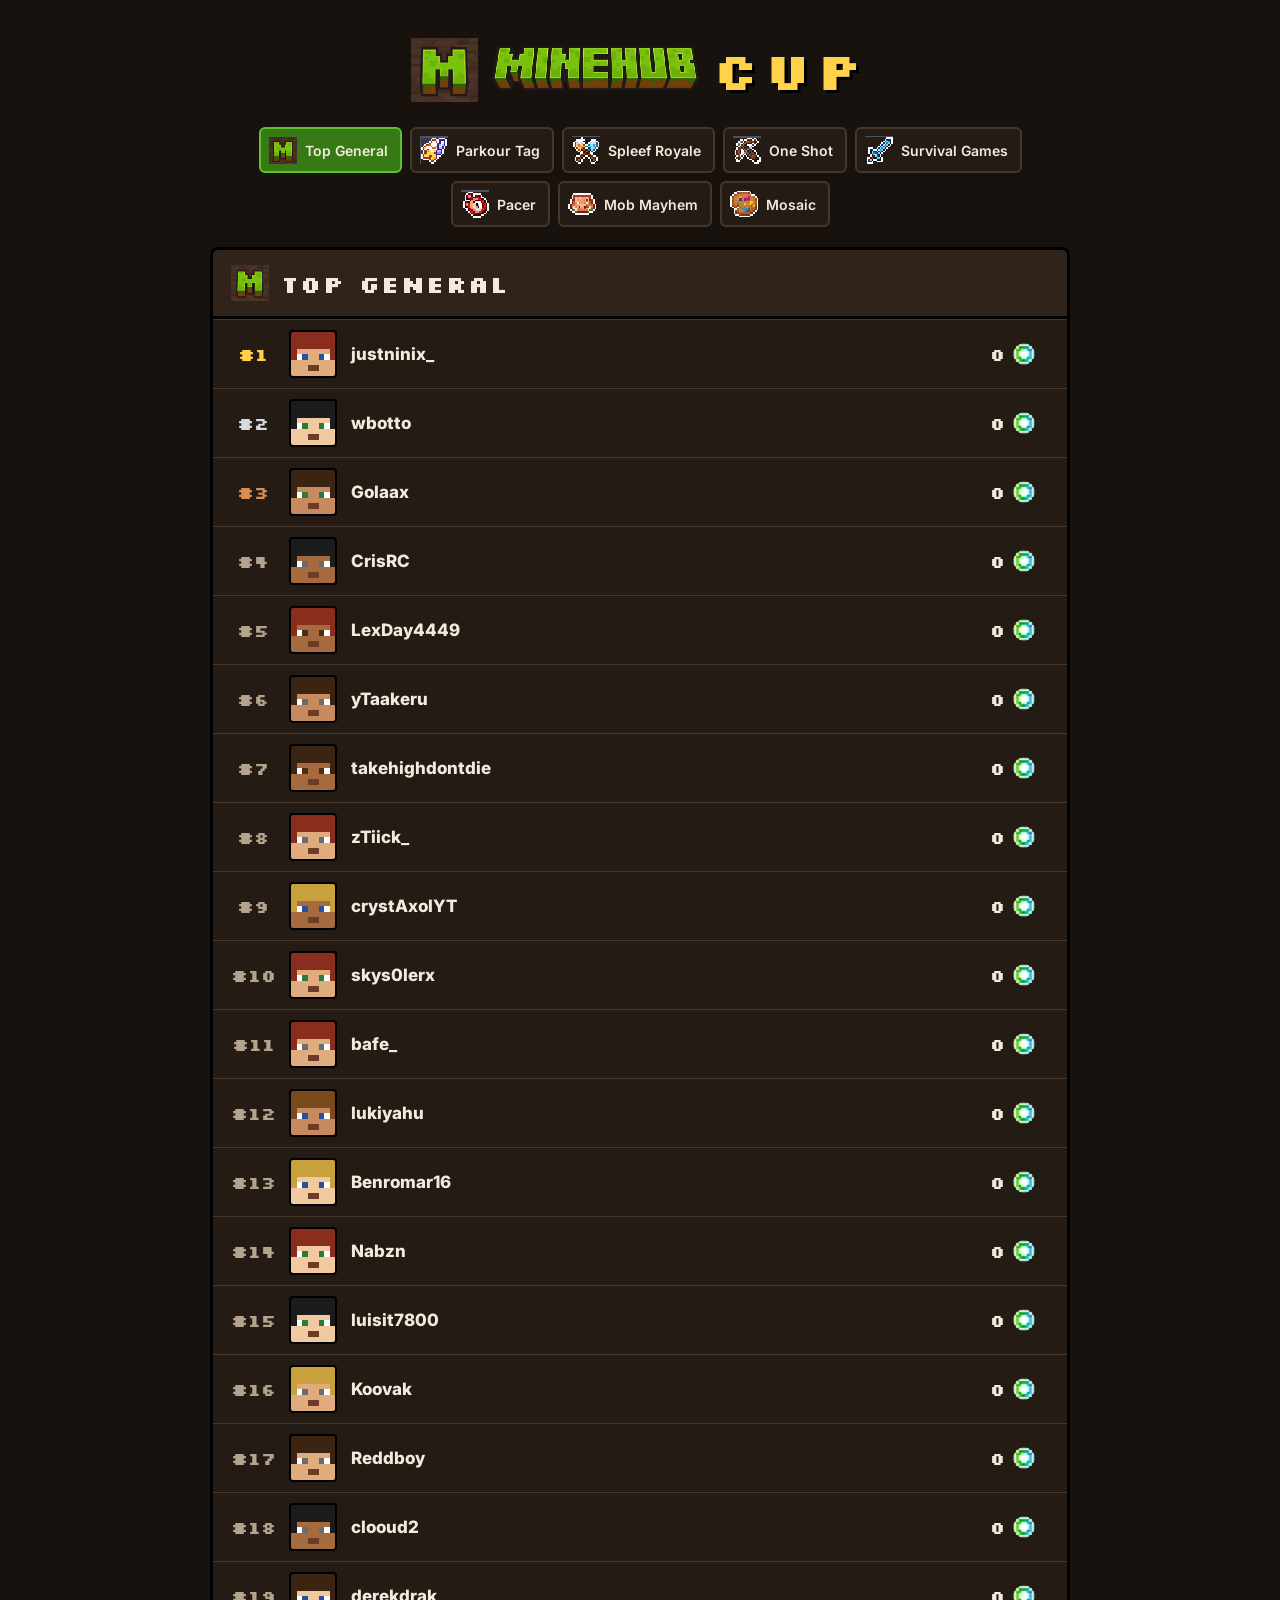
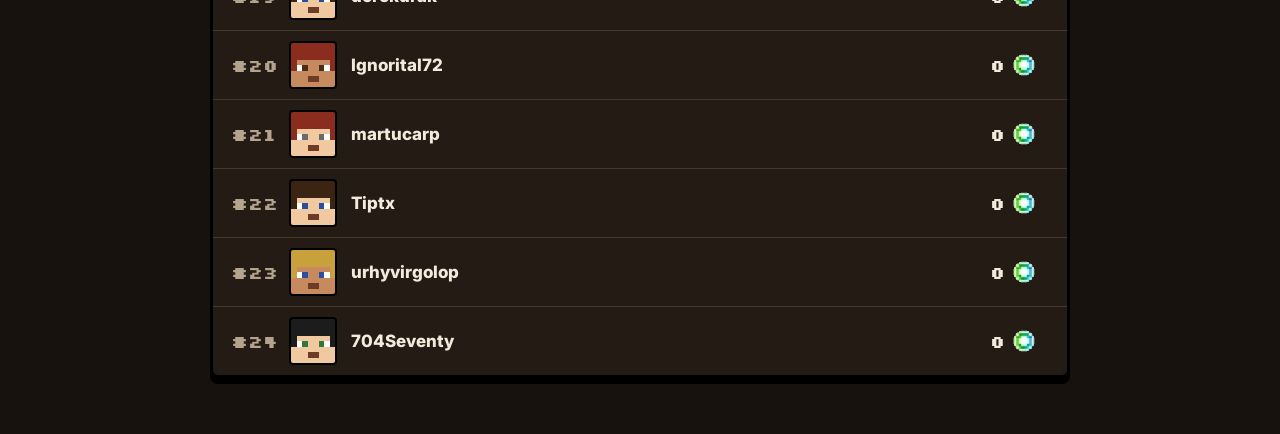
<file: index.html>
<!doctype html>
<html lang="es">
<head>
<meta charset="utf-8">
<meta name="viewport" content="width=device-width,initial-scale=1">
<title>Minehub Cup</title>

<link rel="icon" href="logo-m.png">
<link rel="stylesheet" href="https://fonts.googleapis.com/css2?family=Inter:wght@400;600;800&family=Silkscreen:wght@400;700&display=swap">
<link rel="stylesheet" href="style.css">
</head>
<body data-admin="0">
<div class="wrap">
  <header>
    <img id="logoM" src="logo-m.png" alt="Minehub">
    <img id="logoWord" src="logo-minehub.png" alt="Minehub">
    <span class="cup">Cup</span>
  </header>
  <nav class="tabs" id="tabs" role="tablist" aria-label="Clasificaciones"></nav>
  <section class="board" id="board" aria-live="polite"></section>
</div>
<script src="app.js"></script>
</body>
</html>
</file>
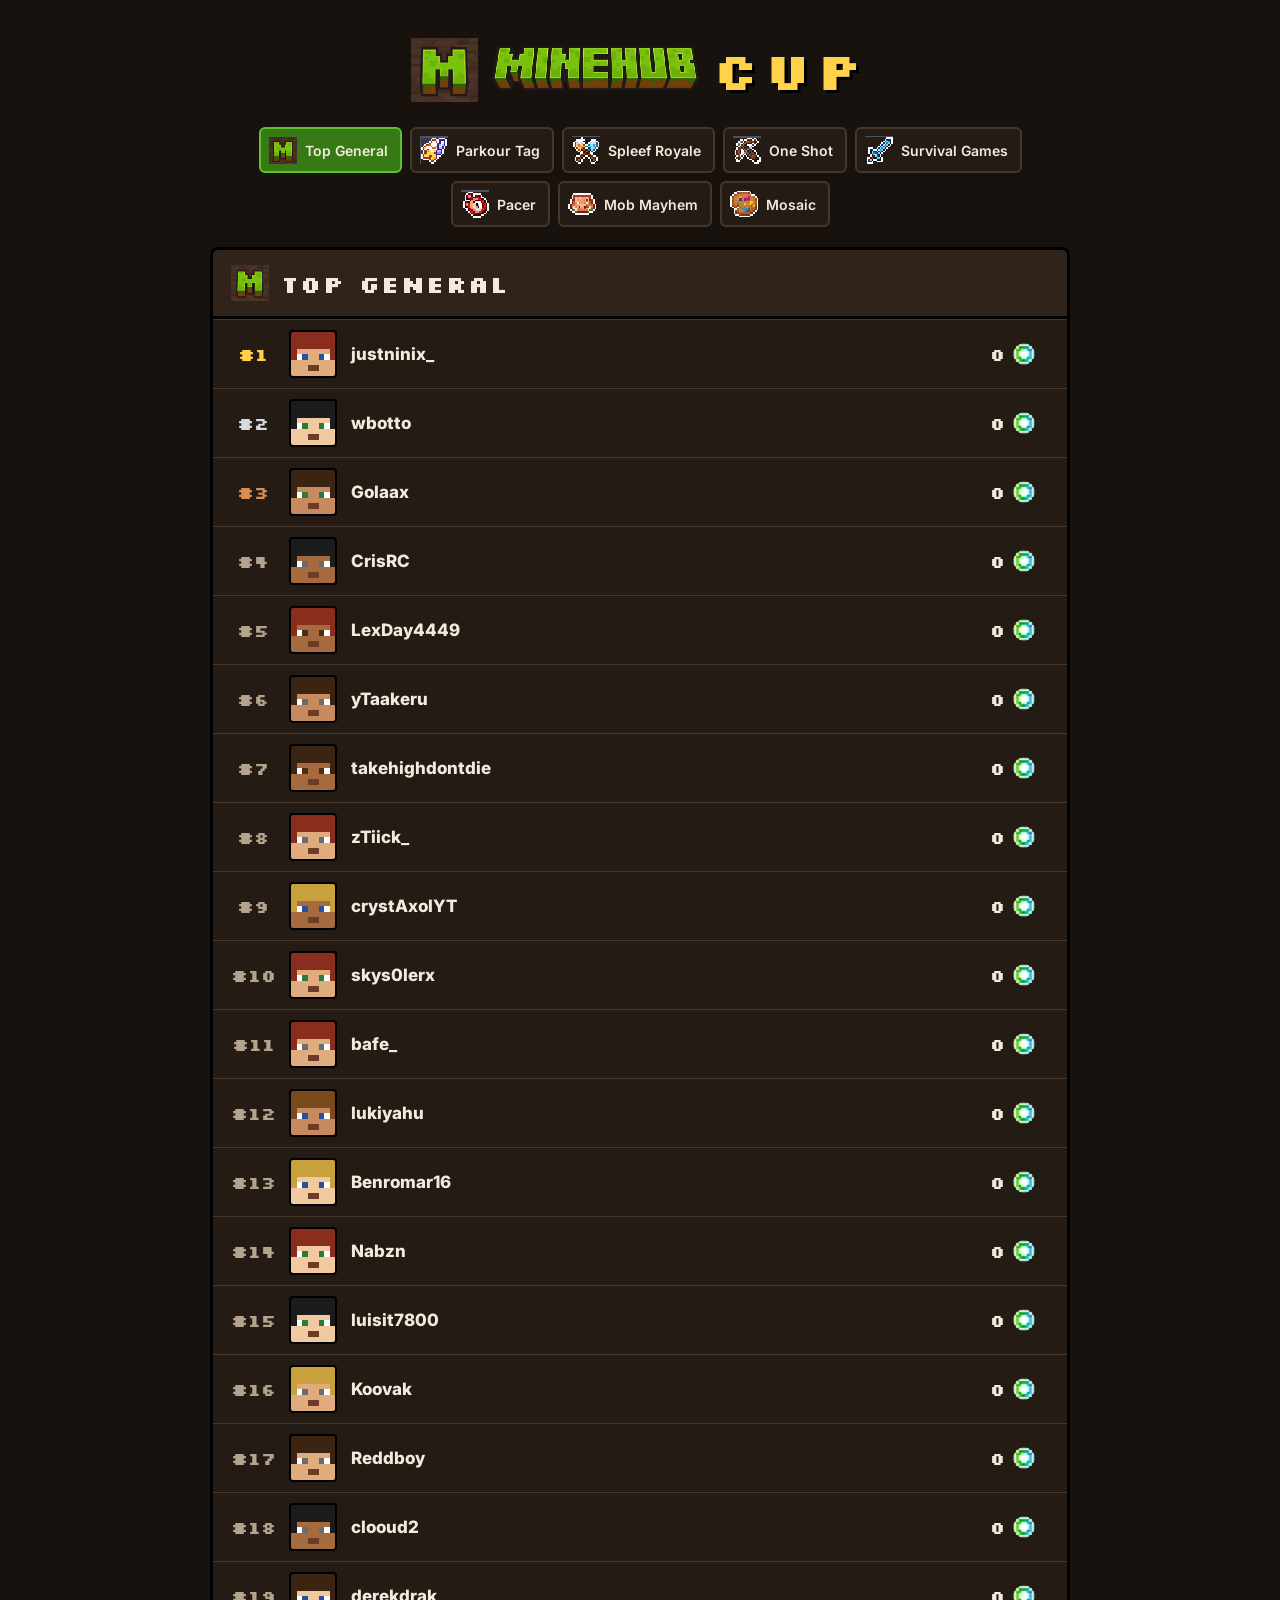
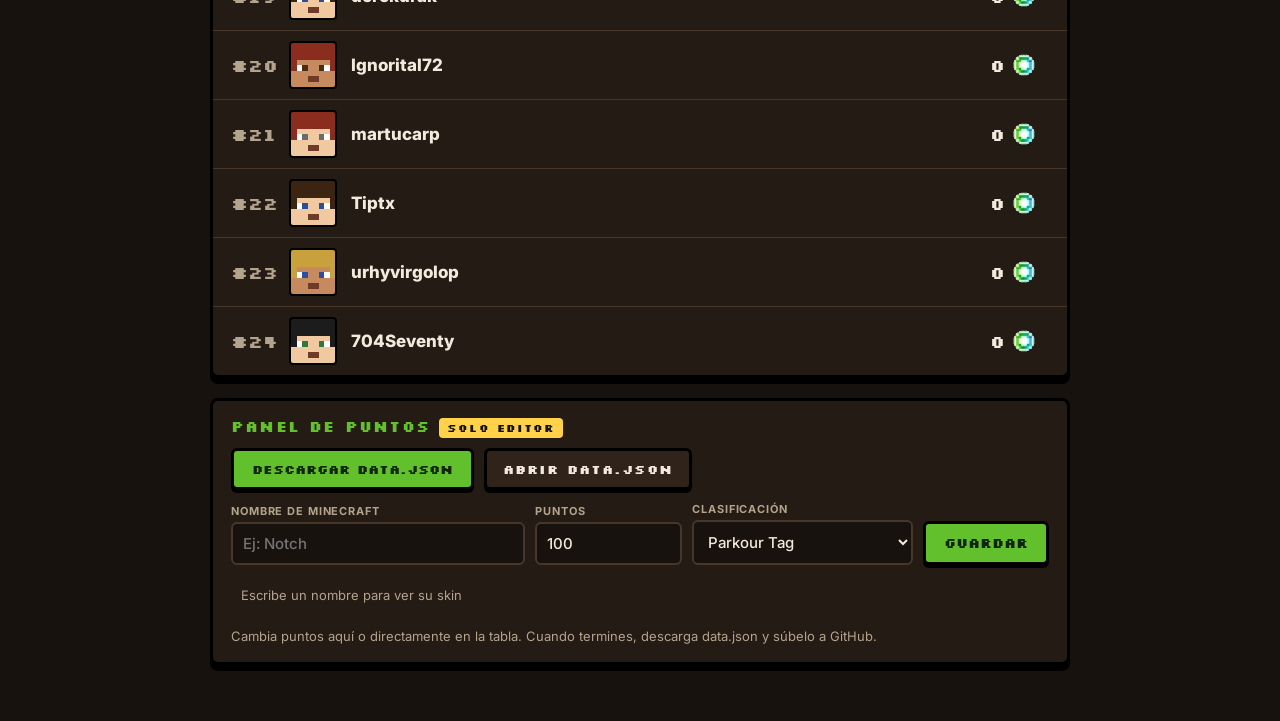
<file: admin.html>
<!doctype html>
<html lang="es">
<head>
<meta charset="utf-8">
<meta name="viewport" content="width=device-width,initial-scale=1">
<title>Minehub Cup · Editor</title>
<meta name="robots" content="noindex">
<link rel="icon" href="logo-m.png">
<link rel="stylesheet" href="https://fonts.googleapis.com/css2?family=Inter:wght@400;600;800&family=Silkscreen:wght@400;700&display=swap">
<link rel="stylesheet" href="style.css">
</head>
<body data-admin="1">
<div class="wrap">
  <header>
    <img id="logoM" src="logo-m.png" alt="Minehub">
    <img id="logoWord" src="logo-minehub.png" alt="Minehub">
    <span class="cup">Cup</span>
  </header>
  <nav class="tabs" id="tabs" role="tablist" aria-label="Clasificaciones"></nav>
  <section class="board" id="board" aria-live="polite"></section>
  <section class="admin" id="admin">
    <h3>Panel de puntos <span class="badge">Solo editor</span></h3>
    <div class="tools">
      <button class="save" type="button" id="download">Descargar data.json</button>
      <label class="filebtn">Abrir data.json<input type="file" id="openfile" accept=".json,application/json"></label>
    </div>
    <form class="form" id="form" autocomplete="off">
      <label>Nombre de Minecraft
        <input id="nick" maxlength="16" placeholder="Ej: Notch" required>
      </label>
      <label>Puntos
        <input id="points" type="number" min="0" value="100" required>
      </label>
      <label>Clasificación
        <select id="boardSel"></select>
      </label>
      <button class="save" type="submit">Guardar</button>
      <div class="preview"><span id="prevSlot"></span><span id="prevTxt">Escribe un nombre para ver su skin</span></div>
    </form>
    <div class="msg" id="msg">Cambia puntos aquí o directamente en la tabla. Cuando termines, descarga data.json y súbelo a GitHub.</div>
  </section>
</div>
<script src="app.js"></script>
</body>
</html>
</file>
<file: style.css>
/* Layout: cabecera con logos, pestañas con los iconos de cada modo y una tabla central; el panel de edición solo aparece para quien puede editar. */
:root{
  --bg:#17120e; --panel:#241b14; --panel-2:#2f231a; --line:#47372a;
  --text:#f2eadc; --muted:#b4a38d; --green:#62c02c; --green-deep:#357a14;
  --gold:#ffd24a; --silver:#d5dbe0; --bronze:#d98f52; --danger:#ff7a6b;
  --font-display:"Silkscreen","Courier New",monospace;
  --font-body:"Inter",system-ui,sans-serif;
  color-scheme:dark;
}
*{box-sizing:border-box}
body{margin:0;background:var(--bg);color:var(--text);font-family:var(--font-body);
  font-size:15px;line-height:1.45;
  padding-block:24px 56px;padding-left:max(16px,env(safe-area-inset-left,0px));padding-right:max(16px,env(safe-area-inset-right,0px))}
.wrap{max-width:860px;margin:0 auto;display:grid;gap:20px}
header{display:flex;align-items:center;justify-content:center;gap:14px;flex-wrap:wrap;padding-top:8px}
header img{image-rendering:pixelated;display:block;height:64px;width:auto;max-width:100%}
.cup{font-family:var(--font-display);font-weight:700;font-size:clamp(30px,7vw,52px);color:var(--gold);
  letter-spacing:.12em;text-shadow:3px 3px 0 #000;text-transform:uppercase;text-wrap:balance}
.wordmark-fallback{font-family:var(--font-display);font-weight:700;font-size:40px;color:var(--green);text-shadow:3px 3px 0 #000}

.tabs{display:flex;flex-wrap:wrap;gap:8px;justify-content:center}
.tab{display:flex;align-items:center;gap:8px;background:var(--panel);border:2px solid var(--line);
  color:var(--text);border-radius:6px;padding:7px 12px 7px 8px;font:600 14px var(--font-body);cursor:pointer;min-width:0}
.tab:hover{border-color:var(--green)}
.tab[aria-selected="true"]{background:var(--green-deep);border-color:var(--green)}
.tab:focus-visible,button:focus-visible,input:focus-visible,select:focus-visible{outline:3px solid var(--gold);outline-offset:2px}
.ico{width:28px;height:28px;object-fit:contain;image-rendering:pixelated;flex:none}

.board{background:var(--panel);border:3px solid #000;border-radius:8px;box-shadow:0 6px 0 #000;overflow:hidden}
.board-head{display:flex;align-items:center;gap:12px;padding:14px 18px;background:var(--panel-2);border-bottom:3px solid #000}
.board-head .ico{width:38px;height:38px}
.board-head h2{margin:0;font:700 clamp(18px,4vw,24px) var(--font-display);text-transform:uppercase;letter-spacing:.06em;text-wrap:balance}
.row{display:grid;grid-template-columns:44px 48px minmax(0,1fr) auto auto;align-items:center;gap:14px;padding:10px 18px;border-top:1px solid var(--line)}
.row:first-of-type{border-top:0}
.rank{font:700 17px var(--font-display);text-align:center;color:var(--muted)}
.r1 .rank{color:var(--gold)} .r2 .rank{color:var(--silver)} .r3 .rank{color:var(--bronze)}
.head{width:48px;height:48px;border:2px solid #000;border-radius:4px;background:#000;image-rendering:pixelated;display:block}
.nick{font-weight:800;font-size:17px;overflow-wrap:anywhere;min-width:0}
.pts{display:flex;align-items:center;gap:8px;font:700 17px var(--font-display);font-variant-numeric:tabular-nums}
.pts img{width:22px;height:22px;image-rendering:pixelated}
.pts-edit{width:92px;background:var(--bg);border:2px solid var(--line);color:var(--text);border-radius:6px;padding:6px 8px;font:700 15px var(--font-body);font-variant-numeric:tabular-nums}
.del{background:none;border:0;color:var(--muted);font-size:18px;cursor:pointer;padding:4px 8px;border-radius:4px}
.del:hover{color:var(--danger)}
.empty{padding:34px 20px;text-align:center;color:var(--muted)}
.empty strong{display:block;color:var(--text);font:700 16px var(--font-display);margin-bottom:6px}
.note{padding:10px 18px;color:var(--muted);font-size:13px;border-top:1px solid var(--line)}

.admin{background:var(--panel);border:3px solid #000;border-radius:8px;box-shadow:0 6px 0 #000;padding:16px 18px;display:grid;gap:12px}
.admin h3{margin:0;font:700 15px var(--font-display);text-transform:uppercase;letter-spacing:.08em;color:var(--green)}
.form{display:grid;grid-template-columns:minmax(0,2fr) minmax(0,1fr) minmax(0,1.5fr) auto;gap:10px;align-items:end}
label{display:grid;gap:4px;font:700 11px var(--font-body);letter-spacing:.08em;text-transform:uppercase;color:var(--muted);min-width:0}
input,select{background:var(--bg);border:2px solid var(--line);color:var(--text);border-radius:6px;padding:10px;font:500 15px var(--font-body);min-width:0;width:100%}
.save{background:var(--green);color:#10260a;border:3px solid #000;border-radius:6px;padding:10px 18px;font:700 14px var(--font-display);cursor:pointer;box-shadow:0 3px 0 #000;text-transform:uppercase}
.save:active{transform:translateY(3px);box-shadow:none}
.preview{grid-column:1/-1;display:flex;align-items:center;gap:10px;color:var(--muted);font-size:13px;min-height:40px}
.preview .head{width:36px;height:36px}
.msg{font-size:13px;color:var(--muted);min-height:18px}
.msg.err{color:var(--danger)}
@media (max-width:640px){
  .row{grid-template-columns:34px 44px minmax(0,1fr) auto;gap:10px;padding:10px 12px}
  .row .del{grid-column:4}
  .form{grid-template-columns:1fr 1fr}
  .save{grid-column:1/-1}
  .tab{padding:6px 10px 6px 6px;font-size:13px}
}
@media (prefers-reduced-motion:reduce){*{transition:none!important;animation:none!important}}

.tools{display:flex;gap:10px;flex-wrap:wrap;align-items:center}
.tools .save,.tools .filebtn{font:700 13px var(--font-display);text-transform:uppercase}
.filebtn{background:var(--panel-2);color:var(--text);border:3px solid #000;border-radius:6px;padding:10px 16px;cursor:pointer;box-shadow:0 3px 0 #000;display:inline-block}
.filebtn input{position:absolute;width:1px;height:1px;opacity:0}
.filebtn:focus-within{outline:3px solid var(--gold);outline-offset:2px}
.save.pending{background:var(--gold)}
.badge{font:700 11px var(--font-display);letter-spacing:.1em;text-transform:uppercase;color:var(--bg);background:var(--gold);border-radius:4px;padding:3px 8px}
</file>
